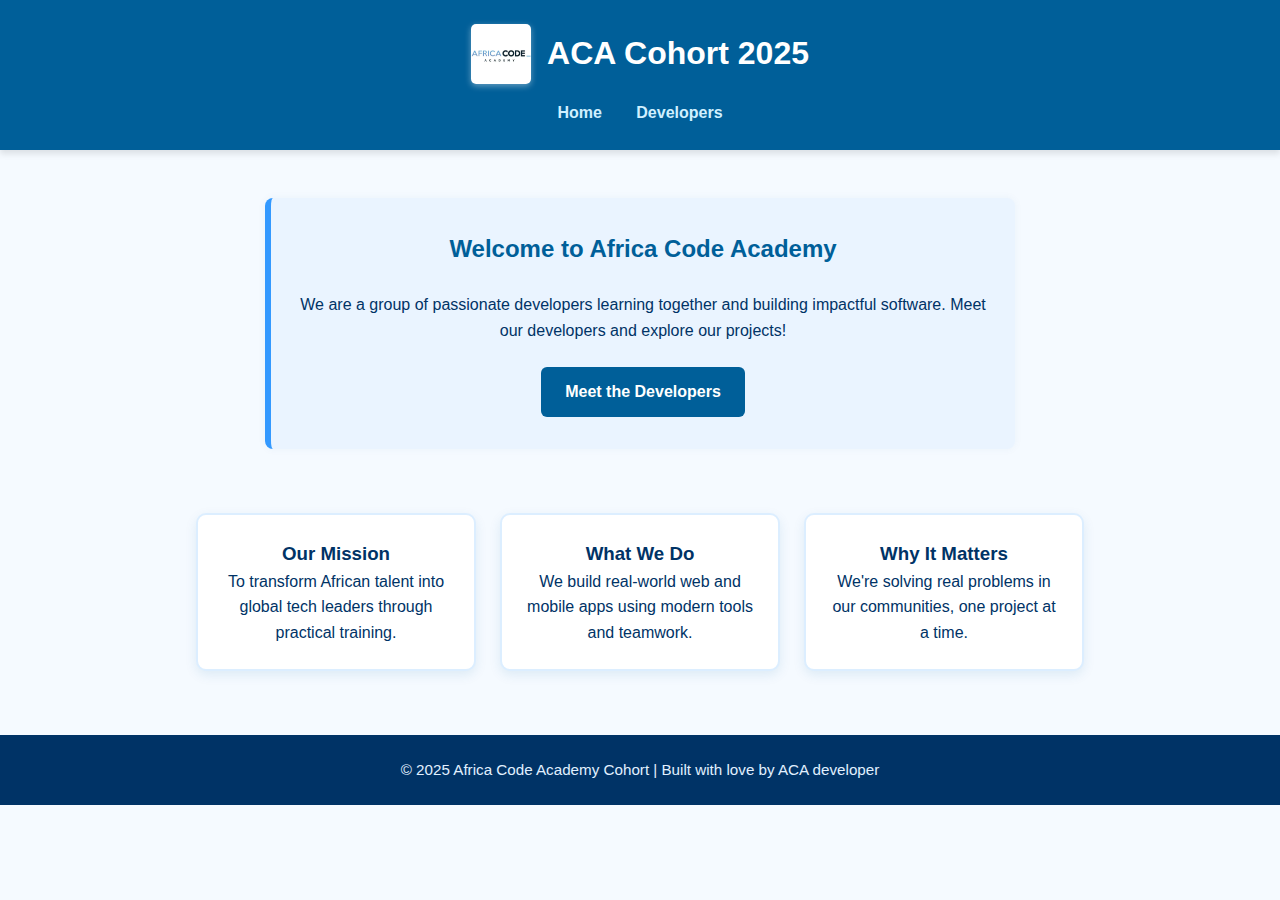
<file: index.html>
<!DOCTYPE html>
<html>
<head>
  <title>ACA Cohort 2025</title>
  <link rel="stylesheet" href="home.css" />
</head>
<body>
  <header class="site-header">
    <div class="header-content">
      <img src="images/ACA.webp" alt="ACA Logo" class="logo" />
      <h1>ACA Cohort 2025</h1>
    </div>
    <nav>
      <a href="index.html">Home</a>
      <a href="devs.html">Developers</a>
    </nav>
  </header>

  <main>
    <section class="intro">
      <h2>Welcome to Africa Code Academy</h2>
      <p>
        We are a group of passionate developers learning together and building impactful software.
        Meet our developers and explore our projects!
      </p>
      <a href="devs.html" class="button">Meet the Developers</a>
    </section>

    <section class="grid">
      <div class="card">
        <h3>Our Mission</h3>
        <p>To transform African talent into global tech leaders through practical training.</p>
      </div>

      <div class="card">
        <h3>What We Do</h3>
        <p>We build real-world web and mobile apps using modern tools and teamwork.</p>
      </div>

      <div class="card">
        <h3>Why It Matters</h3>
        <p>We're solving real problems in our communities, one project at a time.</p>
      </div>
    </section>
  </main>

  <footer>
    <p>&copy; 2025 Africa Code Academy Cohort | Built with love by ACA developer</p>
  </footer>
</body>
</html>
</file>
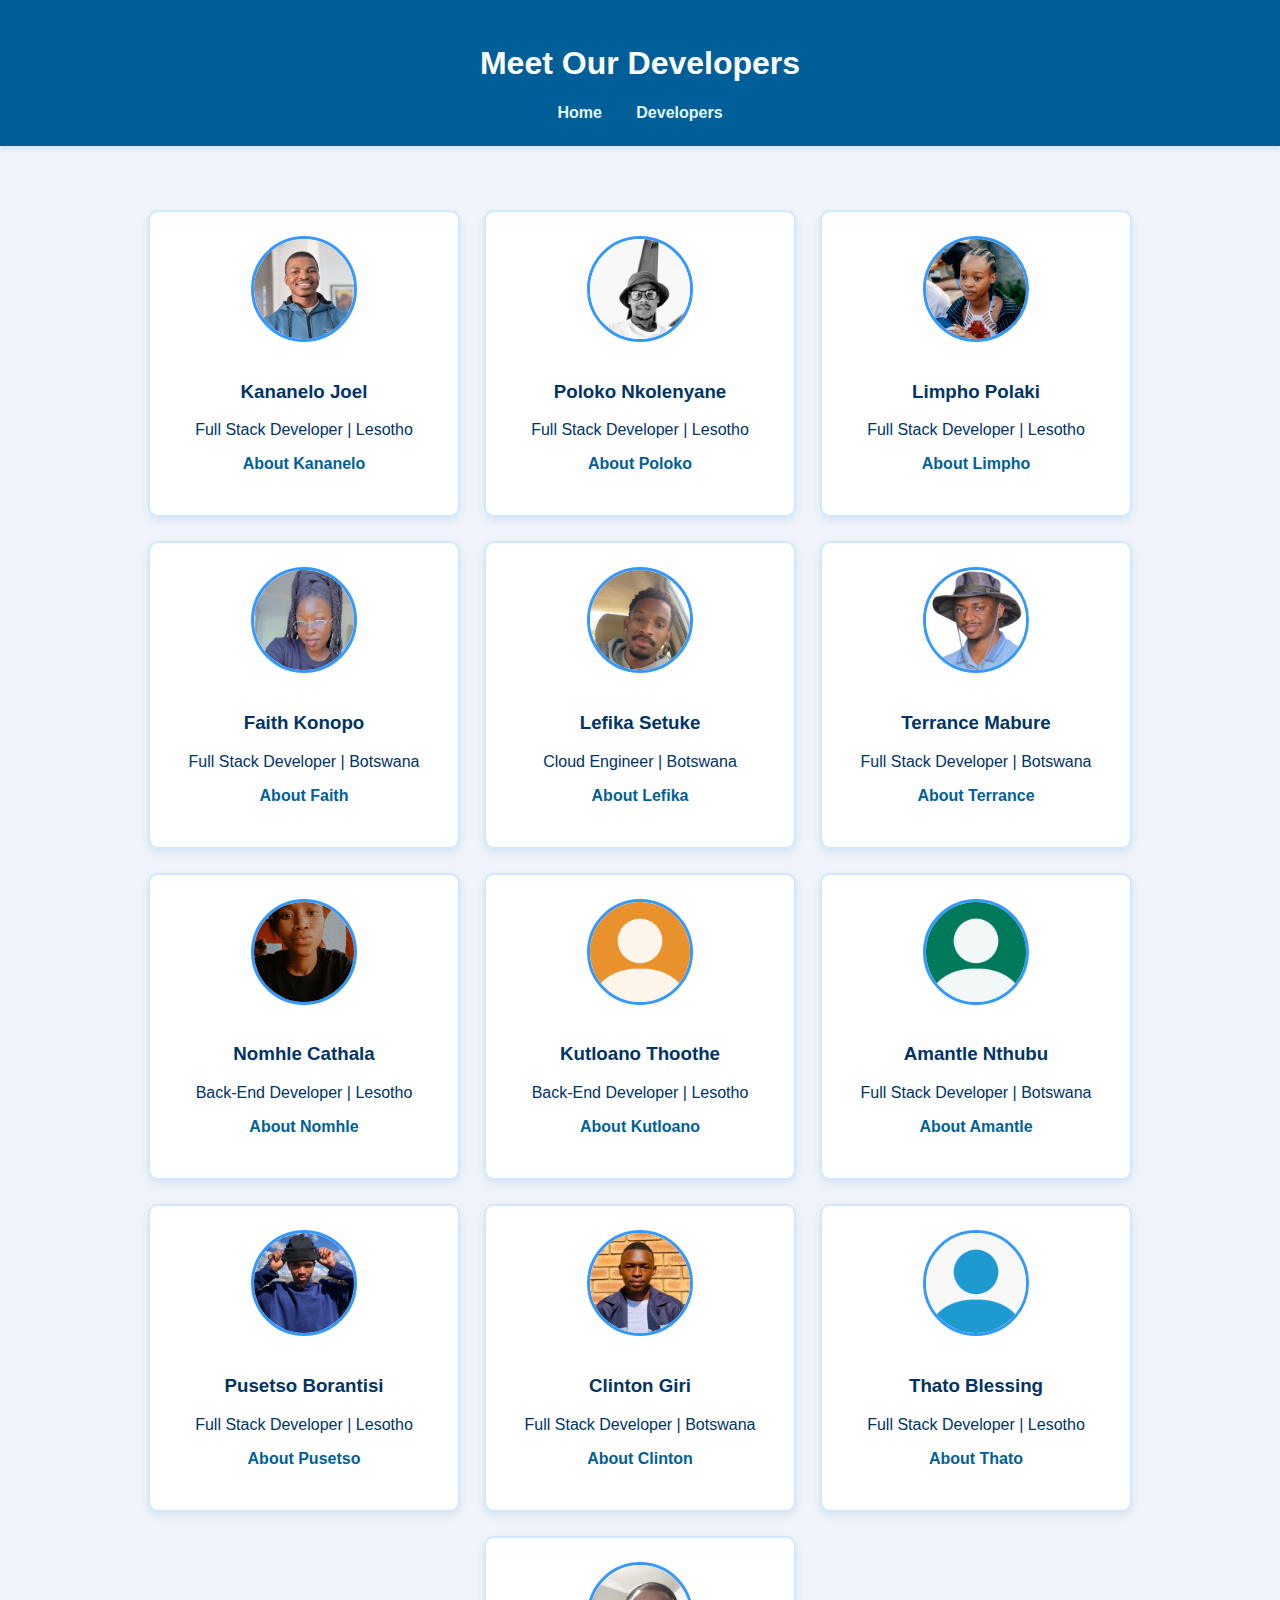
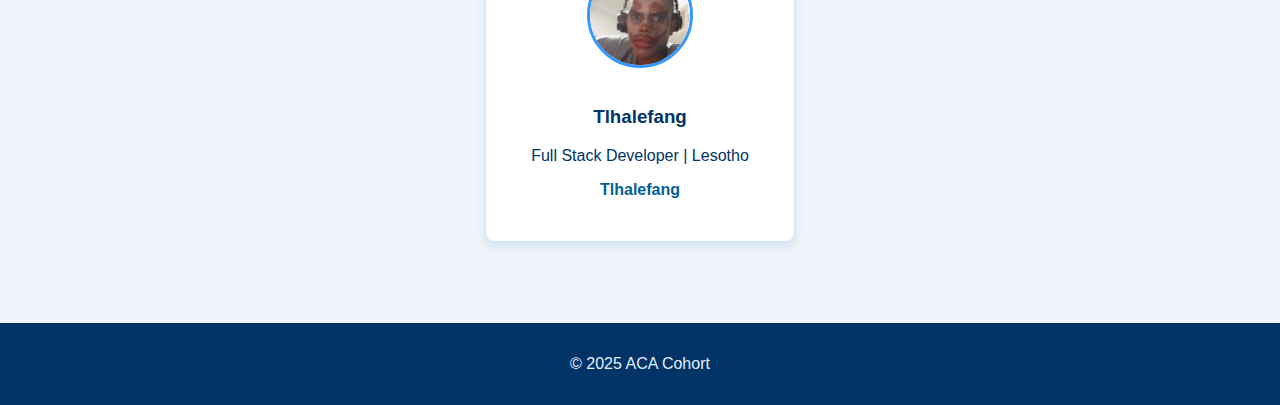
<file: devs.html>
<!DOCTYPE html>
<html>
<head>
  <title>Our Developers</title>
  <link rel="stylesheet" href="style.css" />
</head>
<body>
  <header>
    <h1>Meet Our Developers</h1>
    <nav>
      <a href="index.html">Home</a>
      <a href="devs.html">Developers</a>
    </nav>
  </header>

  <main class="grid">
    <div class="card">
      <img src="images/Kananelo.jfif" alt="Kananelo Joel">
      <h3>Kananelo Joel</h3>
      <p>Full Stack Developer | Lesotho</p>
      <a href="https://africacodeacademy-erp2025.github.io/kananelo-personal-bio/" class="about-link">About Kananelo</a><br>
    </div>
  
    </div> <div class="card">
      <img src="images/Poloko.jfif" alt="Poloko Nkolenyane">
      <h3>Poloko Nkolenyane</h3>
      <p>Full Stack Developer | Lesotho</p>
      <a href="https://africacodeacademy-erp2025.github.io/poloko-personal-bio-template/" class="about-link">About Poloko</a><br>
    </div>
     <div class="card">
      <img src="images/Limpho.jpg" alt="Limpho Polaki">
      <h3>Limpho Polaki</h3>
      <p>Full Stack Developer | Lesotho</p>
      <a href="https://africacodeacademy-erp2025.github.io/limpho-personal-bio/" class="about-link">About Limpho</a><br>
    </div>

     <div class="card">
      <img src="images/Faith.jfif" alt="Faith Konopo">
      <h3>Faith Konopo</h3>
      <p>Full Stack Developer | Botswana</p>
      <a href="https://africacodeacademy-erp2025.github.io/Faithhhh-personal-Bio/" class="about-link">About Faith</a><br>
    </div>
     <div class="card">
      <img src="images/Lefika.jfif" alt="Lefika Setuke">
      <h3>Lefika Setuke</h3>
      <p>Cloud Engineer | Botswana</p>
      <a href="https://africacodeacademy-erp2025.github.io/lefika-personal-bio/" class="about-link">About Lefika</a><br>
    </div>
     <div class="card">
      <img src="images/Terrance.png" alt="Terrance Mabure">
      <h3>Terrance Mabure</h3>
      <p>Full Stack Developer | Botswana</p>
      <a href="https://africacodeacademy-erp2025.github.io/terrance-personal-bio/" class="about-link">About Terrance</a><br>
      
    </div>
     <div class="card">
      <img src="images/Nomhle.jfif" alt="Nomhle Cathala">
      <h3>Nomhle Cathala</h3>
      <p>Back-End Developer | Lesotho</p>
      <a href="https://africacodeacademy-erp2025.github.io/Nomhle-personal-bio/" class="about-link">About Nomhle</a><br>
    </div>
    
    <div class="card">
      <img src="images/Kutloano.png" alt="Kutloano Thoothe">
      <h3>Kutloano Thoothe</h3>
      <p>Back-End Developer | Lesotho</p>
      <a href="https://africacodeacademy-erp2025.github.io/kutloano--personal-bio/" class="about-link">About Kutloano</a><br>
    </div>

     <div class="card">
      <img src="images/Amantle.png" alt="Amantle Nthubu">
      <h3>Amantle Nthubu</h3>
      <p>Full Stack Developer | Botswana</p>
      <a href="https://bookish-dollop-7jywm9g.pages.github.io/" class="about-link">About Amantle</a><br>
    </div>
     <div class="card">
      <img src="images/Pusetso.jfif" alt="Pusetso Borantisi">
      <h3>Pusetso Borantisi</h3>
      <p>Full Stack Developer | Lesotho</p>
      <a href="https://africacodeacademy-erp2025.github.io/pusetso_personal_bio/" class="about-link">About Pusetso</a><br>
    </div>
        <div class="card">
      <img src="images/Clinton.jfif" alt="Clinton Giri">
      <h3>Clinton Giri</h3>
      <p>Full Stack Developer | Botswana</p>
      <a href="https://africacodeacademy-erp2025.github.io/clinton-personal-bio" class="about-link">About Clinton</a><br>
    </div>
          <div class="card">
      <img src="images/ThatoBlessing.png" alt="Thato Blessing">
      <h3>Thato Blessing</h3>
      <p>Full Stack Developer | Lesotho</p>
      <a href="https://africacodeacademy-erp2025.github.io/thato-personal-bio-template" class="about-link">About Thato</a><br>
    </div>
          <div class="card">
      <img src="images/t.jfif" alt="Tlhalefang">
      <h3>Tlhalefang</h3>
      <p>Full Stack Developer | Lesotho</p>
      <a href="" class="about-link">Tlhalefang</a><br>
    </div>
</main>

  <footer>
    <p>&copy; 2025 ACA Cohort</p>
  </footer>
</body>
</html>
</file>
<file: home.css>
* {
  margin: 0;
  padding: 0;
  box-sizing: border-box;
}


body {
  font-family: 'Segoe UI', sans-serif;
  background-color: #f5faff;
  color: #003366;
  line-height: 1.6;
}


header {
  background-color: #005f99;
  color: white;
  padding: 1.5em 1em;
  text-align: center;
  box-shadow: 0 4px 6px rgba(0, 0, 0, 0.1);
}

.header-content {
  display: flex;
  justify-content: center;
  align-items: center;
  gap: 1em;
  flex-wrap: wrap;
  margin-bottom: 1em;
}

.logo {
  width: 60px;
  height: auto;
  border-radius: 5px;
  box-shadow: 0 2px 6px rgba(255, 255, 255, 0.4);
}


nav {
  margin-top: 1em;
}

nav a {
  margin: 0 15px;
  color: #d0f0ff;
  text-decoration: none;
  font-weight: bold;
  transition: color 0.3s ease;
}

nav a:hover {
  color: #ffffff;
  text-decoration: underline;
}


.intro {
  background-color: #eaf4ff;
  padding: 2em 1.5em;
  margin: 3em auto;
  max-width: 750px;
  text-align: center;
  border-left: 6px solid #3399ff;
  border-radius: 8px;
  box-shadow: 0 0 8px rgba(0, 95, 153, 0.05);
}

.intro h2 {
  color: #005f99;
  margin-bottom: 1em;
}

.button {
  display: inline-block;
  margin-top: 1.5em;
  padding: 0.75em 1.5em;
  background-color: #005f99;
  color: white;
  border-radius: 6px;
  text-decoration: none;
  font-weight: bold;
  transition: background 0.3s ease;
}

.button:hover {
  background-color: #3399ff;
}


.grid {
  display: flex;
  flex-wrap: wrap;
  justify-content: center;
  gap: 1.5em;
  padding: 1em;
  max-width: 1000px;
  margin: 0 auto 3em auto;
}

.card {
  background-color: #ffffff;
  padding: 1.5em;
  width: 280px;
  border-radius: 10px;
  text-align: center;
  border: 2px solid #dceeff;
  box-shadow: 0 4px 12px rgba(0, 95, 153, 0.1);
  transition: transform 0.3s ease, border-color 0.3s ease;
}

.card:hover {
  transform: translateY(-5px);
  border-color: #3399ff;
}


footer {
  background-color: #003366;
  color: #e0f0ff;
  text-align: center;
  padding: 1.5em 1em;
  font-size: 0.95em;
  margin-top: 2em;
}
</file>
<file: style.css>
body {
  font-family: 'Segoe UI', Tahoma, Geneva, Verdana, sans-serif;
  margin: 0;
  padding: 0;
  background-color: #f0f4fa;
  color: #003366;
}


header {
  background-color: #005f99;
  color: white;
  padding: 1.5em;
  text-align: center;
  box-shadow: 0 2px 6px rgba(0, 0, 0, 0.1);
}


nav a {
  margin: 0 15px;
  color: #e0f7ff;
  text-decoration: none;
  font-weight: bold;
  transition: color 0.3s ease;
}

nav a:hover {
  color: #ffffff;
  text-decoration: none;
}


main {
  padding: 2em;
}


.intro {
  text-align: center;
  max-width: 600px;
  margin: auto;
}


.grid {
  display: flex;
  flex-wrap: wrap;
  gap: 1.5em;
  justify-content: center;
  margin-top: 2em;
}


.card {
  background-color: #ffffff;
  border: 2px solid #d0e8ff;
  border-radius: 10px;
  padding: 1.5em;
  width: 260px;
  text-align: center;
  box-shadow: 0 4px 10px rgba(0, 95, 153, 0.1);
  transition: transform 0.2s ease, border-color 0.3s ease;
}

.card:hover {
  transform: translateY(-5px);
  border-color: #3399ff;
}


.card img {
  width: 100px;
  height: 100px;
  object-fit: cover;
  border-radius: 50%;
  border: 3px solid #3399ff;
  margin-bottom: 1em;
}


.card a {
  display: block;
  margin-top: 0.5em;
  color: #005f99;
  text-decoration: none;
  font-weight: bold;
  transition: color 0.3s ease;
}

.card a:hover {
  color: #3399ff;
  text-decoration: none;
}


footer {
  background-color: #003366;
  color: #e0f0ff;
  text-align: center;
  padding: 1em;
  margin-top: 3em;
}
</file>
